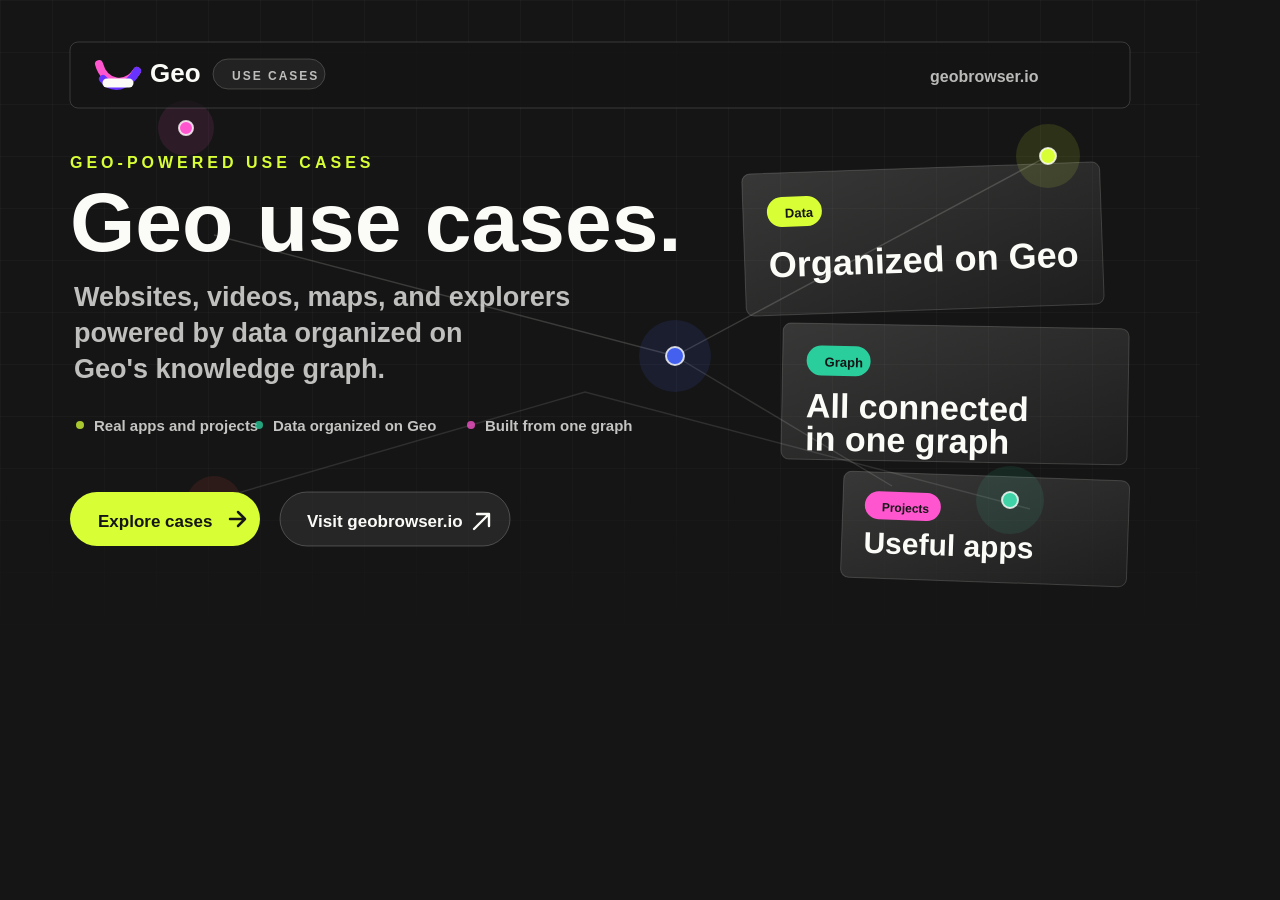
<file: assets/og-render.html>
<!doctype html>
<html lang="en">
  <head>
    <meta charset="utf-8" />
    <meta name="viewport" content="width=1200, initial-scale=1" />
    <meta name="robots" content="noindex" />
    <title>Geo Use Cases OG Render</title>
    <style>
      html,
      body {
        width: 1200px;
        height: 630px;
        margin: 0;
        overflow: hidden;
        background: #151515;
      }

      img {
        display: block;
        width: 1200px;
        height: 630px;
      }
    </style>
  </head>
  <body>
    <img src="./og-image.svg" alt="" width="1200" height="630" />
  </body>
</html>
</file>
